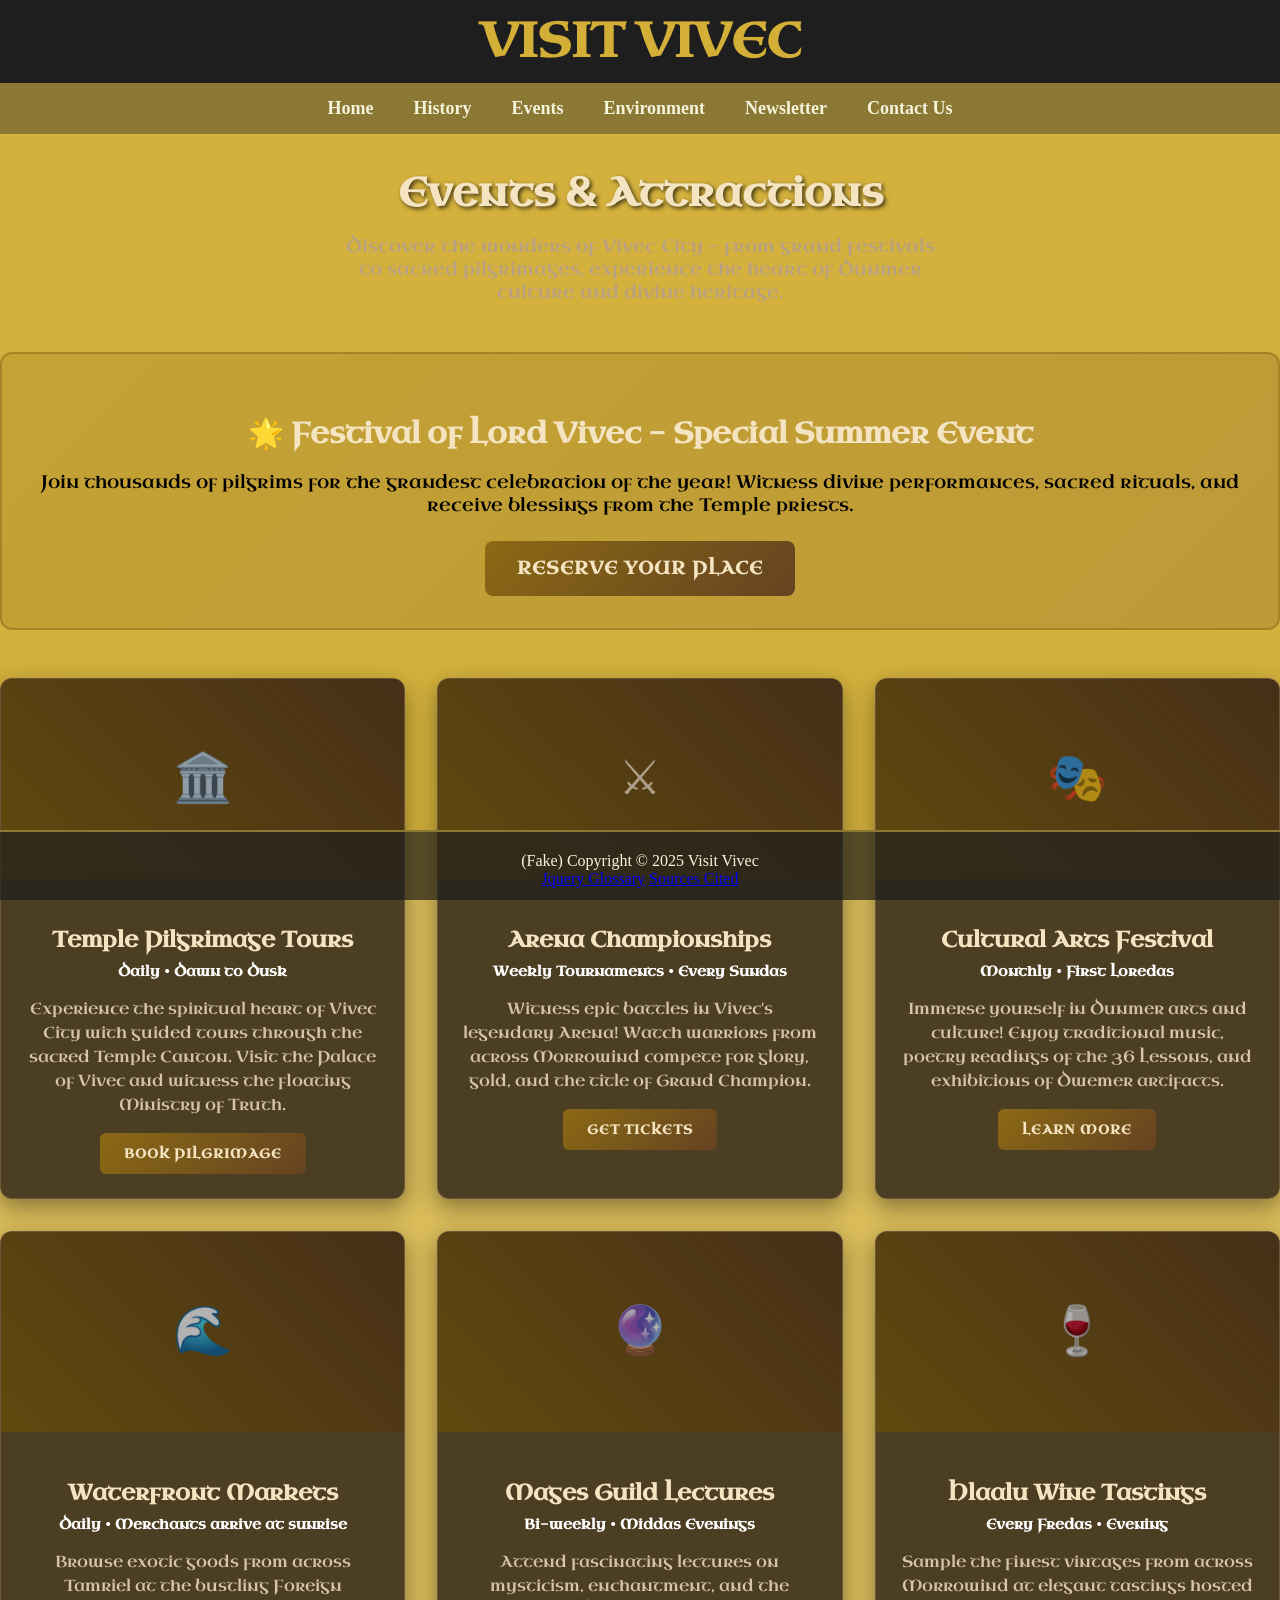
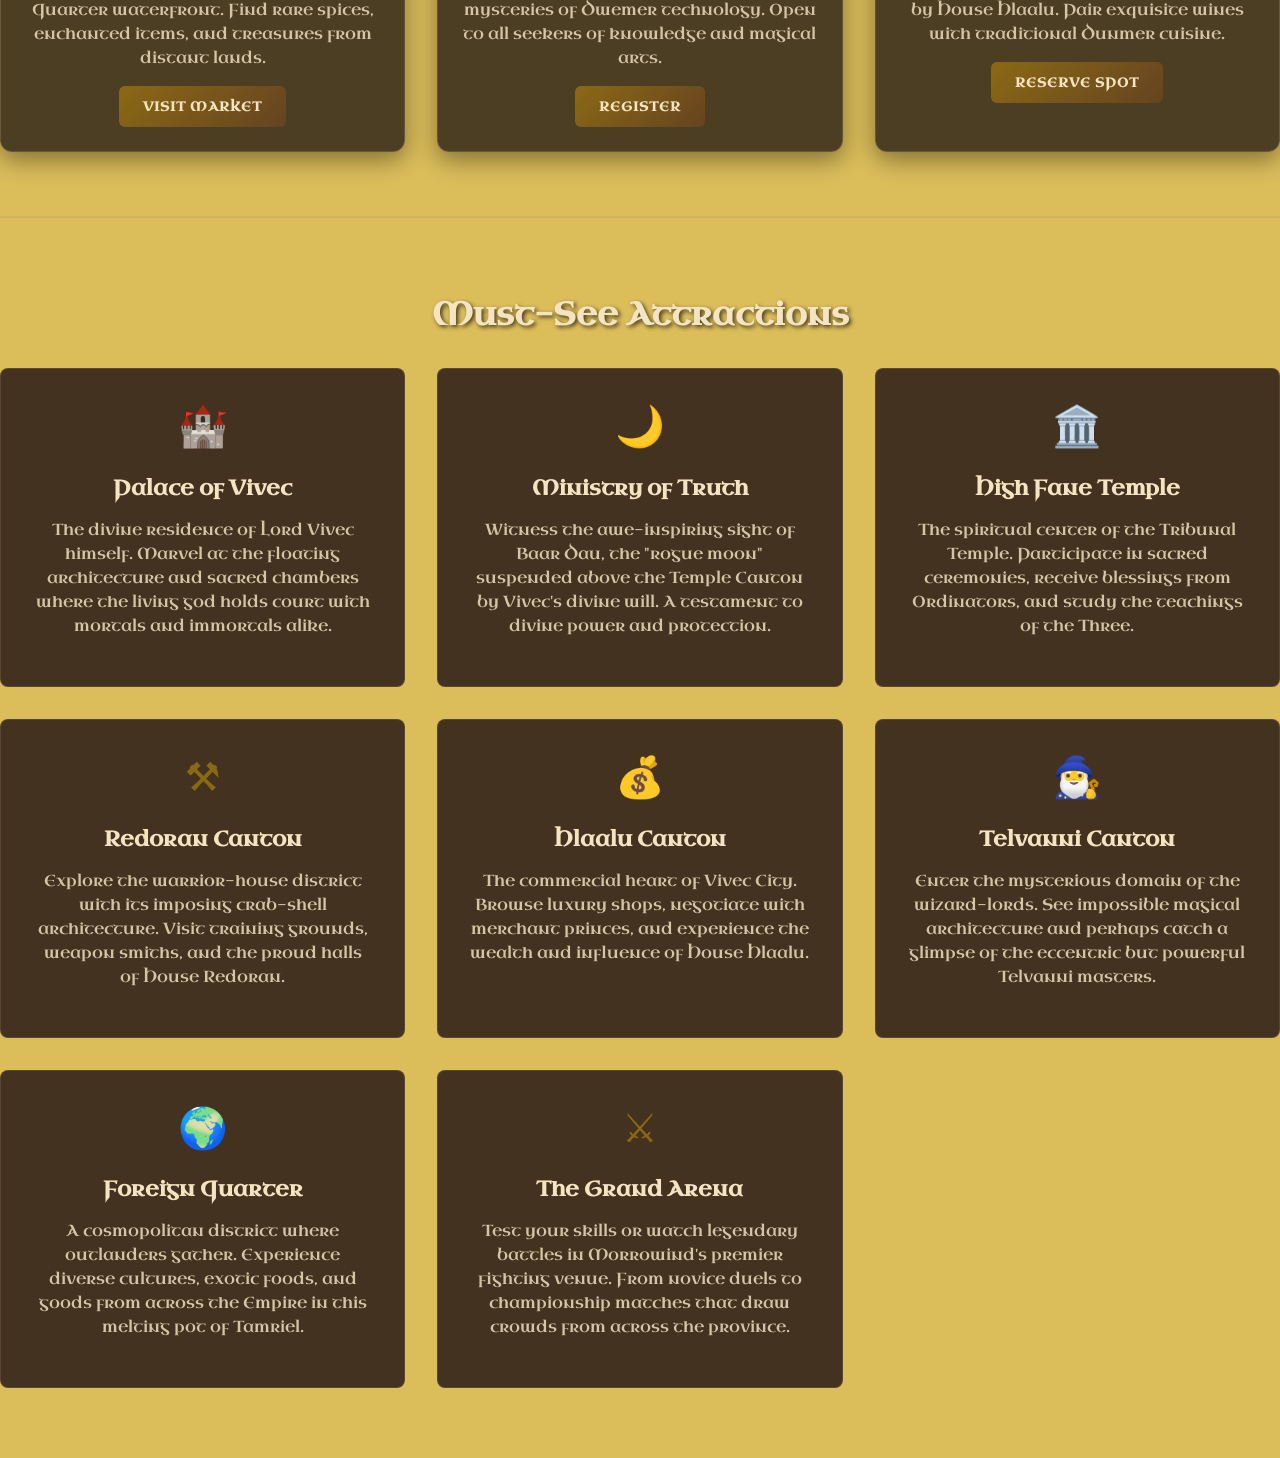
<file: events.html>
<!-- 
Evan Torres
Seminole State 
COP 2381 Advanced Javascript
Rebekah Gabel 
-->
<!DOCTYPE html>
<html lang="en">

<head>
    <meta charset="UTF-8" />
    <meta name="viewport" content="width=device-width, initial-scale= 1.0" />
    <meta name="description" content="Enjoy all the diffferent events around the city" />
    <meta name="keywords" content="Elder Scrolls, Morrowind, Vivec, City, VisitVivec, TES, TES3, Events" />
    <meta name="author" content="Evan Torres" />
    <meta http-equiv="X-UA-Compatible" content="ie=edge" />
    <title>Visit Vivec</title>
    <link rel="stylesheet" type="text/css" href="css/header.css" />
    <link rel="stylesheet" type="text/css" href="css/styles.css" />
    <link rel="stylesheet" type="text/css" href="css/footer.css" />
    <link rel="preconnect" href="https://fonts.googleapis.com">
    <link rel="preconnect" href="https://fonts.gstatic.com" crossorigin>
    <link href="https://fonts.googleapis.com/css2?family=IM+Fell+English+SC&family=Uncial+Antiqua&display=swap"
        rel="stylesheet">
</head>
 
 
 <div class="wrapper">
    <div class="wrapper">
        <header>
        <h1><a href="index.html">Visit Vivec</a></h1>
        </header>

        <div class="menubar">
        <nav class="navbar">
            <div class="navbar-inner">
            <button class="hamburger" id="hamburger">&#9776;</button>

            <ul class="nav-links" id="nav-links">
                <li><a href="index.html">Home</a></li>
                <li><a href="history.html">History</a></li>
                <li><a href="events.html">Events</a></li>
                <li><a href="environment.html">Environment</a></li>
                <li><a href="newsletter.html">Newsletter</a></li>
                <li><a href="contact.html">Contact Us</a></li>
            </ul>
            </div>
        </nav>
        </div>
    </div>

        <main>
            <div class="vivec-events">
                <div class="page-title">
                    <h2>Events & Attractions</h2>
                    <p>Discover the wonders of Vivec City - from grand festivals to sacred pilgrimages, experience the heart of Dunmer culture and divine heritage.</p>
                </div>

                <!-- Featured Banner -->
                <div class="featured-banner">
                    <h3>🌟 Festival of Lord Vivec - Special Summer Event</h3>
                    <p>Join thousands of pilgrims for the grandest celebration of the year! Witness divine performances, sacred rituals, and receive blessings from the Temple priests.</p>
                    <button class="featured-cta">Reserve Your Place</button>
                </div>

                <!-- Events Grid -->
                <div class="events-grid">
                    <div class="event-card">
                        <div class="event-image">🏛️</div>
                        <div class="event-content">
                            <h3 class="event-title">Temple Pilgrimage Tours</h3>
                            <div class="event-date">Daily • Dawn to Dusk</div>
                            <p class="event-description">Experience the spiritual heart of Vivec City with guided tours through the sacred Temple Canton. Visit the Palace of Vivec and witness the floating Ministry of Truth.</p>
                            <button class="event-cta">Book Pilgrimage</button>
                        </div>
                    </div>

                    <div class="event-card">
                        <div class="event-image">⚔️</div>
                        <div class="event-content">
                            <h3 class="event-title">Arena Championships</h3>
                            <div class="event-date">Weekly Tournaments • Every Sundas</div>
                            <p class="event-description">Witness epic battles in Vivec's legendary Arena! Watch warriors from across Morrowind compete for glory, gold, and the title of Grand Champion.</p>
                            <button class="event-cta">Get Tickets</button>
                        </div>
                    </div>

                    <div class="event-card">
                        <div class="event-image">🎭</div>
                        <div class="event-content">
                            <h3 class="event-title">Cultural Arts Festival</h3>
                            <div class="event-date">Monthly • First Loredas</div>
                            <p class="event-description">Immerse yourself in Dunmer arts and culture! Enjoy traditional music, poetry readings of the 36 Lessons, and exhibitions of Dwemer artifacts.</p>
                            <button class="event-cta">Learn More</button>
                        </div>
                    </div>

                    <div class="event-card">
                        <div class="event-image">🌊</div>
                        <div class="event-content">
                            <h3 class="event-title">Waterfront Markets</h3>
                            <div class="event-date">Daily • Merchants arrive at sunrise</div>
                            <p class="event-description">Browse exotic goods from across Tamriel at the bustling Foreign Quarter waterfront. Find rare spices, enchanted items, and treasures from distant lands.</p>
                            <button class="event-cta">Visit Market</button>
                        </div>
                    </div>

                    <div class="event-card">
                        <div class="event-image">🔮</div>
                        <div class="event-content">
                            <h3 class="event-title">Mages Guild Lectures</h3>
                            <div class="event-date">Bi-weekly • Middas Evenings</div>
                            <p class="event-description">Attend fascinating lectures on mysticism, enchantment, and the mysteries of Dwemer technology. Open to all seekers of knowledge and magical arts.</p>
                            <button class="event-cta">Register</button>
                        </div>
                    </div>

                    <div class="event-card">
                        <div class="event-image">🍷</div>
                        <div class="event-content">
                            <h3 class="event-title">Hlaalu Wine Tastings</h3>
                            <div class="event-date">Every Fredas • Evening</div>
                            <p class="event-description">Sample the finest vintages from across Morrowind at elegant tastings hosted by House Hlaalu. Pair exquisite wines with traditional Dunmer cuisine.</p>
                            <button class="event-cta">Reserve Spot</button>
                        </div>
                    </div>
                </div>

                <!-- Attractions Section -->
                <div class="attractions-section">
                    <h2 class="section-title">Must-See Attractions</h2>
                    <div class="attractions-grid">
                        <div class="attraction-card">
                            <div class="attraction-icon">🏰</div>
                            <h3 class="attraction-title">Palace of Vivec</h3>
                            <p class="attraction-description">The divine residence of Lord Vivec himself. Marvel at the floating architecture and sacred chambers where the living god holds court with mortals and immortals alike.</p>
                        </div>

                        <div class="attraction-card">
                            <div class="attraction-icon">🌙</div>
                            <h3 class="attraction-title">Ministry of Truth</h3>
                            <p class="attraction-description">Witness the awe-inspiring sight of Baar Dau, the "rogue moon" suspended above the Temple Canton by Vivec's divine will. A testament to divine power and protection.</p>
                        </div>

                        <div class="attraction-card">
                            <div class="attraction-icon">🏛️</div>
                            <h3 class="attraction-title">High Fane Temple</h3>
                            <p class="attraction-description">The spiritual center of the Tribunal Temple. Participate in sacred ceremonies, receive blessings from Ordinators, and study the teachings of the Three.</p>
                        </div>

                        <div class="attraction-card">
                            <div class="attraction-icon">⚒️</div>
                            <h3 class="attraction-title">Redoran Canton</h3>
                            <p class="attraction-description">Explore the warrior-house district with its imposing crab-shell architecture. Visit training grounds, weapon smiths, and the proud halls of House Redoran.</p>
                        </div>

                        <div class="attraction-card">
                            <div class="attraction-icon">💰</div>
                            <h3 class="attraction-title">Hlaalu Canton</h3>
                            <p class="attraction-description">The commercial heart of Vivec City. Browse luxury shops, negotiate with merchant princes, and experience the wealth and influence of House Hlaalu.</p>
                        </div>

                        <div class="attraction-card">
                            <div class="attraction-icon">🧙‍♂️</div>
                            <h3 class="attraction-title">Telvanni Canton</h3>
                            <p class="attraction-description">Enter the mysterious domain of the wizard-lords. See impossible magical architecture and perhaps catch a glimpse of the eccentric but powerful Telvanni masters.</p>
                        </div>

                        <div class="attraction-card">
                            <div class="attraction-icon">🌍</div>
                            <h3 class="attraction-title">Foreign Quarter</h3>
                            <p class="attraction-description">A cosmopolitan district where outlanders gather. Experience diverse cultures, exotic foods, and goods from across the Empire in this melting pot of Tamriel.</p>
                        </div>

                        <div class="attraction-card">
                            <div class="attraction-icon">⚔️</div>
                            <h3 class="attraction-title">The Grand Arena</h3>
                            <p class="attraction-description">Test your skills or watch legendary battles in Morrowind's premier fighting venue. From novice duels to championship matches that draw crowds from across the province.</p>
                        </div>
                    </div>
                </div>
            </div>
        </main>

        <footer>
            (Fake) Copyright &copy; 2025 Visit Vivec
            <br />
            <a href="jqueryglossary.html">Jquery Glossary</a>
            <a href="sourcesCited.html">Sources Cited</a>
        </footer>
    </div>

    <script src="https://code.jquery.com/jquery-3.7.1.min.js"></script>
    <script src="js/script.js"></script>
</body>

</html>
</file>
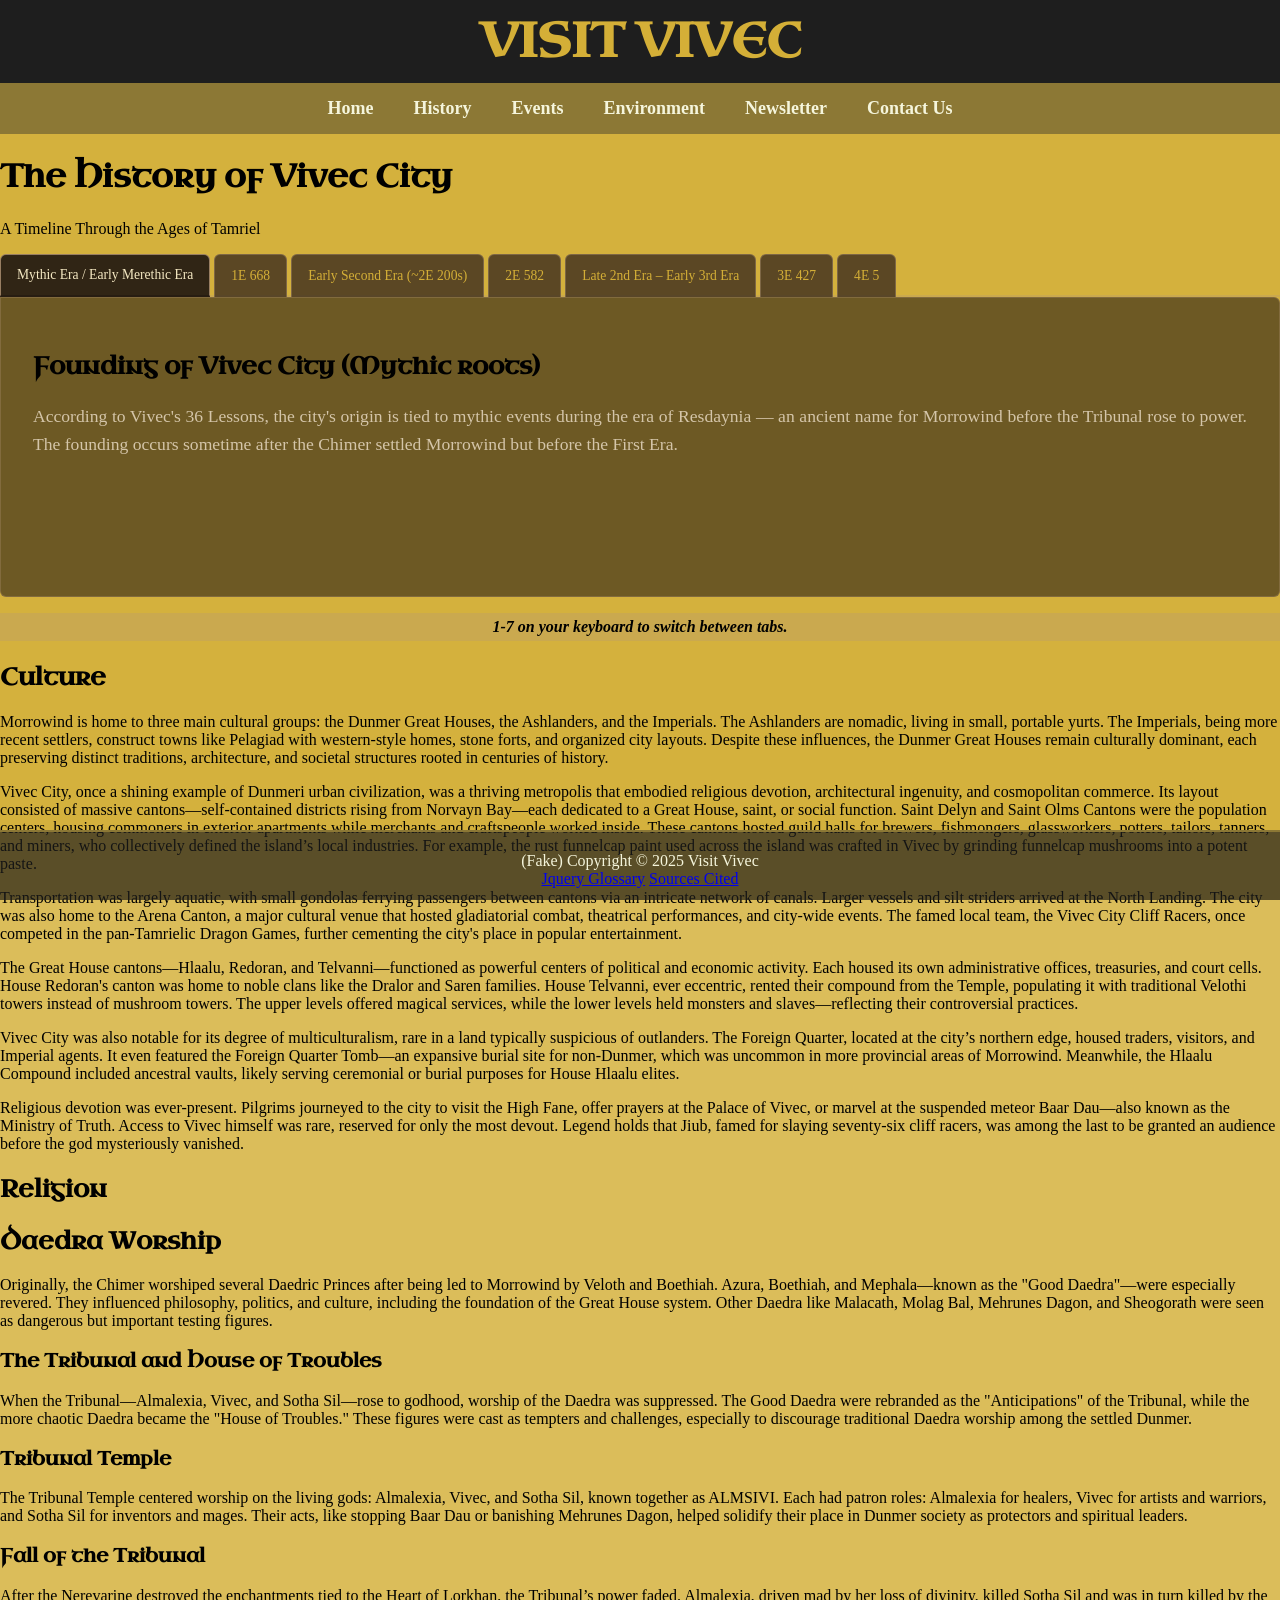
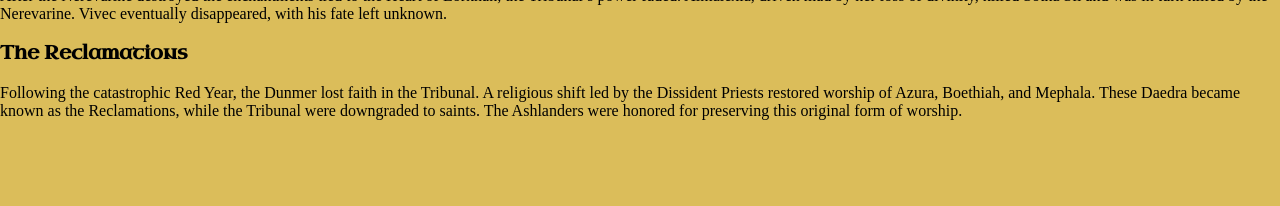
<file: history.html>
<!-- 
Evan Torres
Seminole State 
COP 2381 Advanced Javascript
Rebekah Gabel 
-->
<!doctype html>
<html lang="en">
  <head>
    <meta charset="UTF-8" />
    <meta name="viewport" content="width=device-width, initial-scale= 1.0" />
    <meta name="description" content="The history and culture of Vivec city" />
    <meta
      name="keywords"
      content="Elder Scrolls, Morrowind, Vivec, City, VisitVivec, TES, TES3, History"
    />
    <meta name="author" content="Evan Torres" />
    <meta http-equiv="X-UA-Compatible" content="ie=edge" />
    <title>Visit Vivec</title>
    <link rel="stylesheet" type="text/css" href="css/header.css" />
    <link rel="stylesheet" type="text/css" href="css/styles.css" />
    <link rel="stylesheet" type="text/css" href="css/footer.css" />
    <link rel="preconnect" href="https://fonts.googleapis.com" />
    <link rel="preconnect" href="https://fonts.gstatic.com" crossorigin />
    <link
      href="https://fonts.googleapis.com/css2?family=IM+Fell+English+SC&family=Uncial+Antiqua&display=swap"
      rel="stylesheet"
    />
  </head>

  <body>
    <div class="wrapper">
      <header>
        <h1><a href="index.html">Visit Vivec</a></h1>
      </header>

      <div class="menubar">
        <nav class="navbar">
          <div class="navbar-inner">
            <button class="hamburger" id="hamburger">&#9776;</button>

            <ul class="nav-links" id="nav-links">
              <li><a href="index.html">Home</a></li>
              <li><a href="history.html">History</a></li>
              <li><a href="events.html">Events</a></li>
              <li><a href="environment.html">Environment</a></li>
              <li><a href="newsletter.html">Newsletter</a></li>
              <li><a href="contact.html">Contact Us</a></li>
            </ul>
          </div>
        </nav>
      </div>
    </div>

    <main>
      <div class="container">
        <h1>The History of Vivec City</h1>
        <p class="subtitle">A Timeline Through the Ages of Tamriel</p>

        <div class="tabs-container">
          <!-- Tab Navigation -->
          <div class="tab-nav">
            <button class="tab-button active" onclick="showTab(0)">
              Mythic Era / Early Merethic Era
            </button>
            <button class="tab-button" onclick="showTab(1)">1E 668</button>
            <button class="tab-button" onclick="showTab(2)">
              Early Second Era (~2E 200s)
            </button>
            <button class="tab-button" onclick="showTab(3)">2E 582</button>
            <button class="tab-button" onclick="showTab(4)">
              Late 2nd Era – Early 3rd Era
            </button>
            <button class="tab-button" onclick="showTab(5)">3E 427</button>
            <button class="tab-button" onclick="showTab(6)">4E 5</button>
          </div>

          <!-- Tab Content -->
          <div class="tab-content">
            <div class="tab-panel active" id="panel-0">
              <h2>Founding of Vivec City (Mythic roots)</h2>
              <p>
                According to Vivec's 36 Lessons, the city's origin is tied to
                mythic events during the era of Resdaynia — an ancient name for
                Morrowind before the Tribunal rose to power. The founding occurs
                sometime after the Chimer settled Morrowind but before the First
                Era.
              </p>
            </div>

            <div class="tab-panel" id="panel-1">
              <h2>Red Mountain Eruption</h2>
              <p>
                The first major eruption of Red Mountain reshaped much of
                Vvardenfell. It is sometime after this that Morrowind gained its
                current name and the Tribunal consolidated power.
              </p>
            </div>

            <div class="tab-panel" id="panel-2">
              <h2>Construction of Vivec City as Tribunal Center</h2>
              <p>
                Vivec City was built around the Ministry of Truth and the Palace
                of Vivec, becoming a spiritual, political, and economic capital
                of Vvardenfell under Tribunal Temple control.
              </p>
            </div>

            <div class="tab-panel" id="panel-3">
              <h2>ESO</h2>
              <p>
                During this time, Vivec still ruled from his palace. The city
                was bustling with commerce, pilgrims, and politics. The Redoran,
                Hlaalu, and Telvanni Cantons held administrative centers and
                noble estates. A mysterious affliction affected Vivec's divine
                powers, which the Vestige helped investigate and resolve.
              </p>
            </div>

            <div class="tab-panel" id="panel-4">
              <h2>Jiub Becomes a Saint</h2>
              <p>
                Jiub, the famed Dunmer who eliminated 76 cliff racers, was
                granted sainthood by Vivec himself in a public ceremony at the
                Palace of Vivec—possibly one of the last recorded audiences with
                the god before his disappearance.
              </p>
            </div>

            <div class="tab-panel" id="panel-5">
              <h2>TES 3</h2>
              <p>
                By this time, the Tribunal's power wanes, and Vivec remains the
                only active member. The Nerevarine visits Vivec City and gains
                audience with Lord Vivec. The city serves as a central hub for
                quests, faction politics, and religious pilgrimage.
              </p>
            </div>

            <div class="tab-panel" id="panel-6">
              <h2>Vivec's Disappearance & Collapse of the Ministry of Truth</h2>
              <p>
                After the Oblivion Crisis and the Tribunal's fall, Vivec
                disappears. Without his divine will holding it in place, the
                Ministry of Truth (a suspended moon-like rock) crashes into the
                city. While some sources claim the Daedric Prince Baar Dau was
                redirected or destroyed, much of Vivec City was devastated. This
                event helped trigger the Red Year (eruption of Red Mountain in
                4E 5), reshaping Vvardenfell and Morrowind entirely.
              </p>
            </div>
          </div>
        </div>
      </div>

      <p class="keyboard-instructions"><strong> 1-7 on your keyboard to switch between tabs.</strong></p>

      <section id="culture">
        <h2>Culture</h2>
        <p>
          Morrowind is home to three main cultural groups: the Dunmer Great
          Houses, the Ashlanders, and the Imperials. The Ashlanders are nomadic,
          living in small, portable yurts. The Imperials, being more recent
          settlers, construct towns like Pelagiad with western-style homes,
          stone forts, and organized city layouts. Despite these influences, the
          Dunmer Great Houses remain culturally dominant, each preserving
          distinct traditions, architecture, and societal structures rooted in
          centuries of history.
        </p>
        <p>
          Vivec City, once a shining example of Dunmeri urban civilization, was
          a thriving metropolis that embodied religious devotion, architectural
          ingenuity, and cosmopolitan commerce. Its layout consisted of massive
          cantons—self-contained districts rising from Norvayn Bay—each
          dedicated to a Great House, saint, or social function. Saint Delyn and
          Saint Olms Cantons were the population centers, housing commoners in
          exterior apartments while merchants and craftspeople worked inside.
          These cantons hosted guild halls for brewers, fishmongers,
          glassworkers, potters, tailors, tanners, and miners, who collectively
          defined the island’s local industries. For example, the rust funnelcap
          paint used across the island was crafted in Vivec by grinding
          funnelcap mushrooms into a potent paste.
        </p>
        <p>
          Transportation was largely aquatic, with small gondolas ferrying
          passengers between cantons via an intricate network of canals. Larger
          vessels and silt striders arrived at the North Landing. The city was
          also home to the Arena Canton, a major cultural venue that hosted
          gladiatorial combat, theatrical performances, and city-wide events.
          The famed local team, the Vivec City Cliff Racers, once competed in
          the pan-Tamrielic Dragon Games, further cementing the city's place in
          popular entertainment.
        </p>
        <p>
          The Great House cantons—Hlaalu, Redoran, and Telvanni—functioned as
          powerful centers of political and economic activity. Each housed its
          own administrative offices, treasuries, and court cells. House
          Redoran's canton was home to noble clans like the Dralor and Saren
          families. House Telvanni, ever eccentric, rented their compound from
          the Temple, populating it with traditional Velothi towers instead of
          mushroom towers. The upper levels offered magical services, while the
          lower levels held monsters and slaves—reflecting their controversial
          practices.
        </p>
        <p>
          Vivec City was also notable for its degree of multiculturalism, rare
          in a land typically suspicious of outlanders. The Foreign Quarter,
          located at the city’s northern edge, housed traders, visitors, and
          Imperial agents. It even featured the Foreign Quarter Tomb—an
          expansive burial site for non-Dunmer, which was uncommon in more
          provincial areas of Morrowind. Meanwhile, the Hlaalu Compound included
          ancestral vaults, likely serving ceremonial or burial purposes for
          House Hlaalu elites.
        </p>
        <p>
          Religious devotion was ever-present. Pilgrims journeyed to the city to
          visit the High Fane, offer prayers at the Palace of Vivec, or marvel
          at the suspended meteor Baar Dau—also known as the Ministry of Truth.
          Access to Vivec himself was rare, reserved for only the most devout.
          Legend holds that Jiub, famed for slaying seventy-six cliff racers,
          was among the last to be granted an audience before the god
          mysteriously vanished.
        </p>
      </section>

      <h2>Religion</h2>
      <section id="daedra-worship">
        <h2>Daedra Worship</h2>
        <p>
          Originally, the Chimer worshiped several Daedric Princes after being
          led to Morrowind by Veloth and Boethiah. Azura, Boethiah, and
          Mephala—known as the "Good Daedra"—were especially revered. They
          influenced philosophy, politics, and culture, including the foundation
          of the Great House system. Other Daedra like Malacath, Molag Bal,
          Mehrunes Dagon, and Sheogorath were seen as dangerous but important
          testing figures.
        </p>
      </section>

      <section id="tribunal-troubles">
        <h3>The Tribunal and House of Troubles</h3>
        <p>
          When the Tribunal—Almalexia, Vivec, and Sotha Sil—rose to godhood,
          worship of the Daedra was suppressed. The Good Daedra were rebranded
          as the "Anticipations" of the Tribunal, while the more chaotic Daedra
          became the "House of Troubles." These figures were cast as tempters
          and challenges, especially to discourage traditional Daedra worship
          among the settled Dunmer.
        </p>
      </section>

      <section id="tribunal-temple">
        <h3>Tribunal Temple</h3>
        <p>
          The Tribunal Temple centered worship on the living gods: Almalexia,
          Vivec, and Sotha Sil, known together as ALMSIVI. Each had patron
          roles: Almalexia for healers, Vivec for artists and warriors, and
          Sotha Sil for inventors and mages. Their acts, like stopping Baar Dau
          or banishing Mehrunes Dagon, helped solidify their place in Dunmer
          society as protectors and spiritual leaders.
        </p>
      </section>

      <section id="fall-of-tribunal">
        <h3>Fall of the Tribunal</h3>
        <p>
          After the Nerevarine destroyed the enchantments tied to the Heart of
          Lorkhan, the Tribunal’s power faded. Almalexia, driven mad by her loss
          of divinity, killed Sotha Sil and was in turn killed by the
          Nerevarine. Vivec eventually disappeared, with his fate left unknown.
        </p>
      </section>

      <section id="reclamations">
        <h3>The Reclamations</h3>
        <p>
          Following the catastrophic Red Year, the Dunmer lost faith in the
          Tribunal. A religious shift led by the Dissident Priests restored
          worship of Azura, Boethiah, and Mephala. These Daedra became known as
          the Reclamations, while the Tribunal were downgraded to saints. The
          Ashlanders were honored for preserving this original form of worship.
        </p>
      </section>
    </main>

    <footer>
      (Fake) Copyright &copy; 2025 Visit Vivec
      <br />
      <a href="jqueryglossary.html">Jquery Glossary</a>
      <a href="sourcesCited.html">Sources Cited</a>
    </footer>
    <script src="https://code.jquery.com/jquery-3.7.1.min.js"></script>
    <script src="js/script.js"></script>
  </body>
</html>
</file>
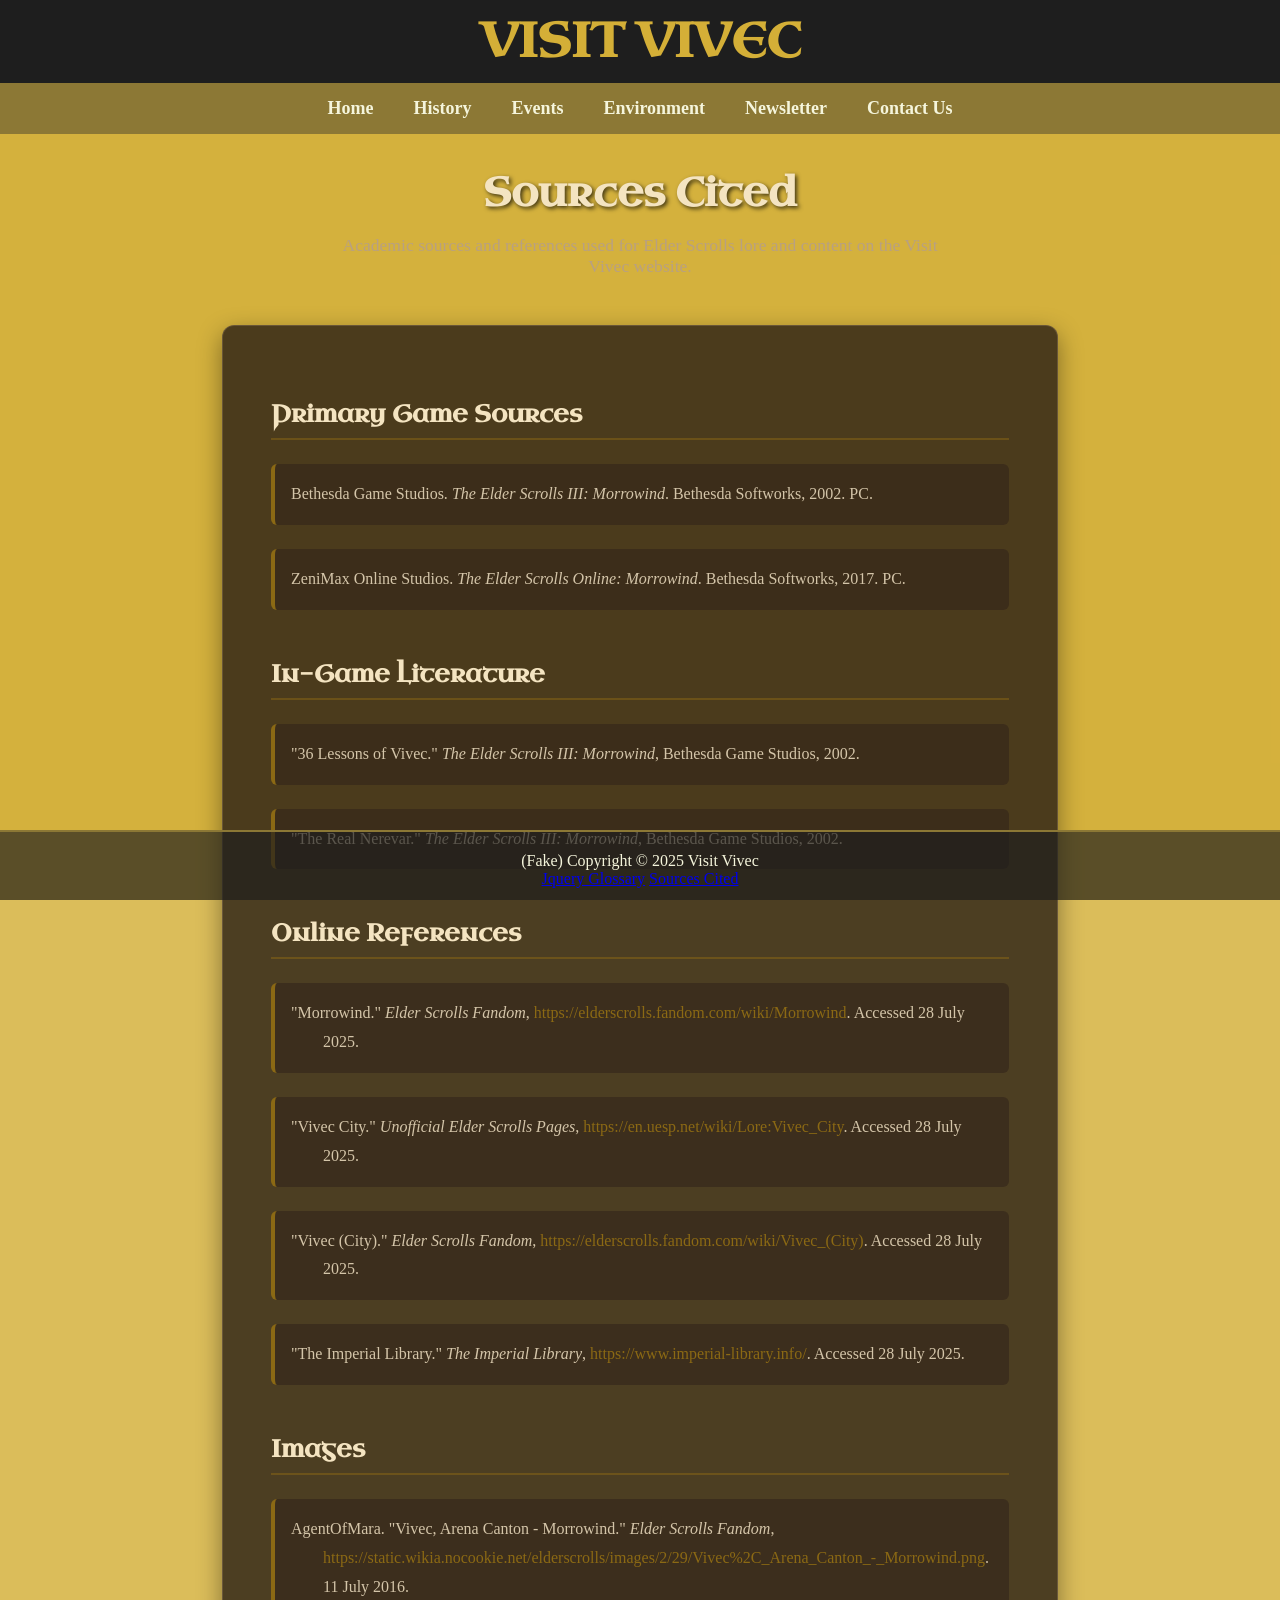
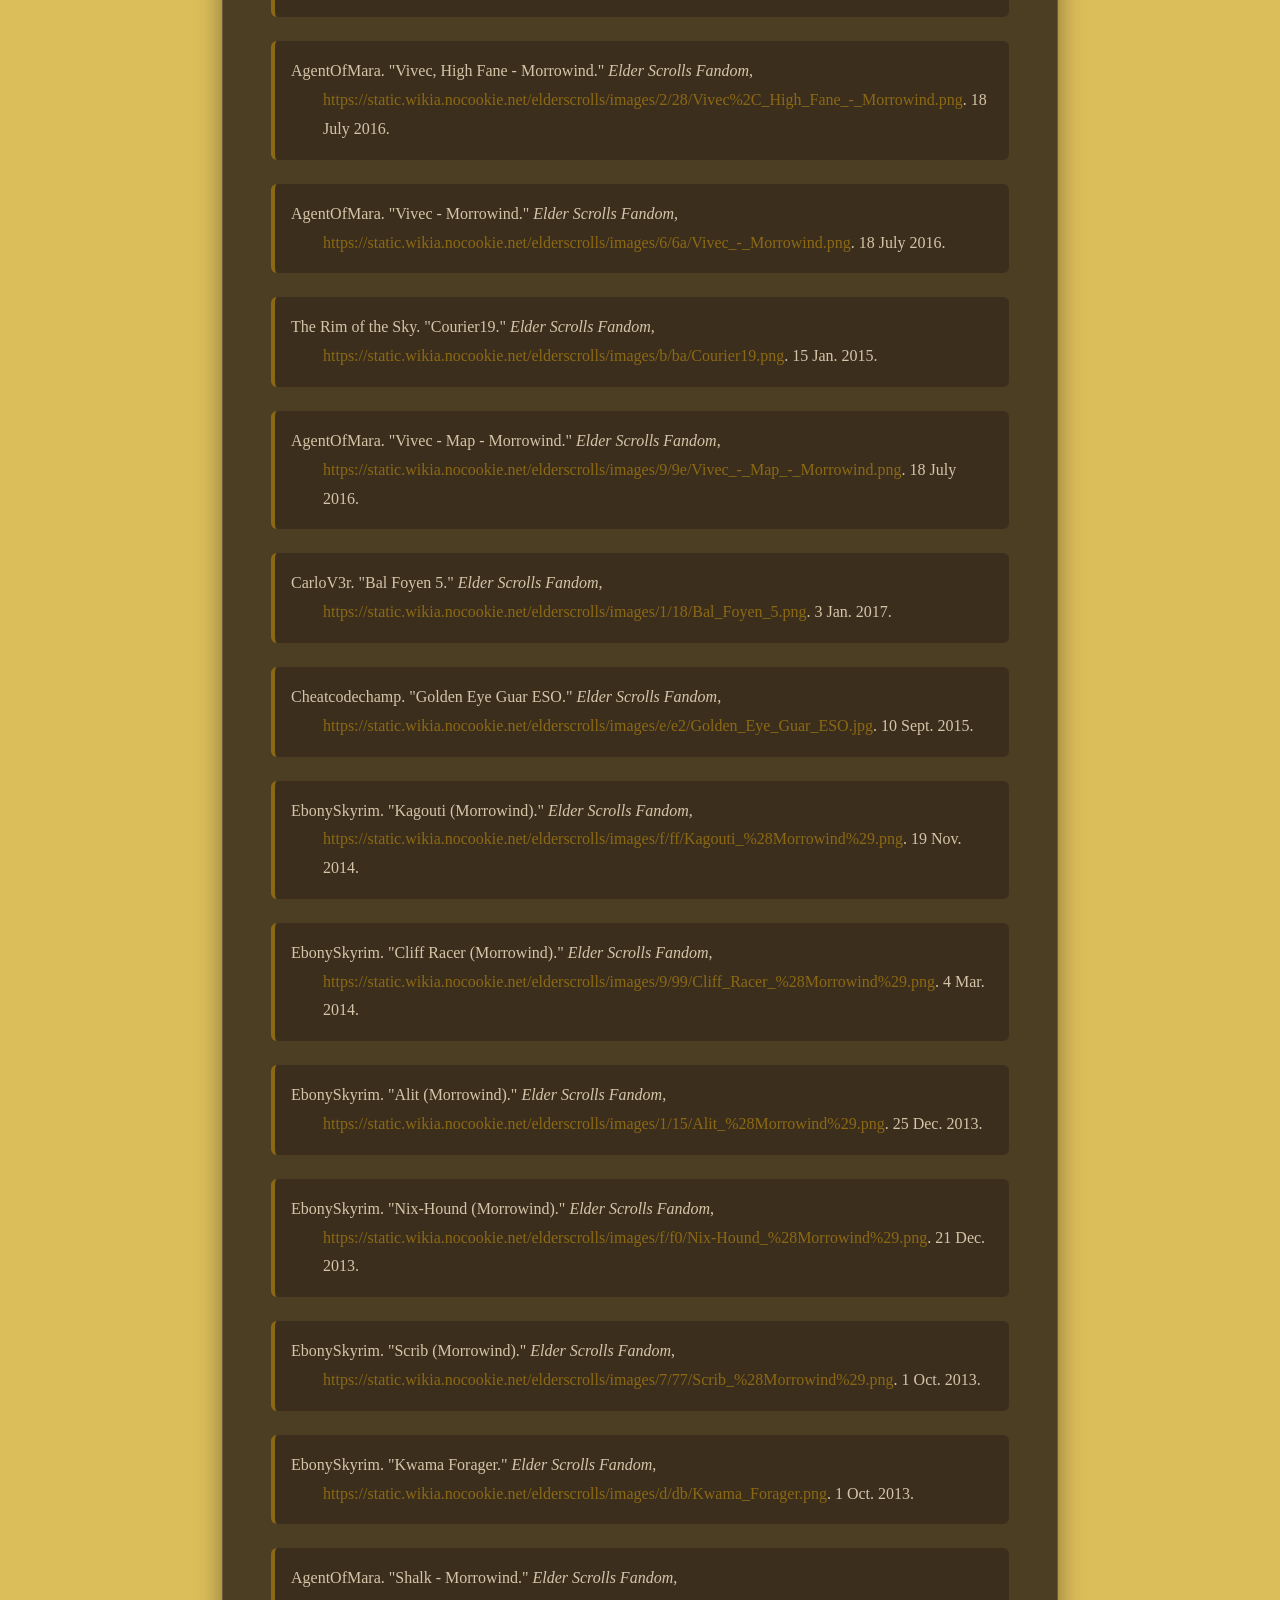
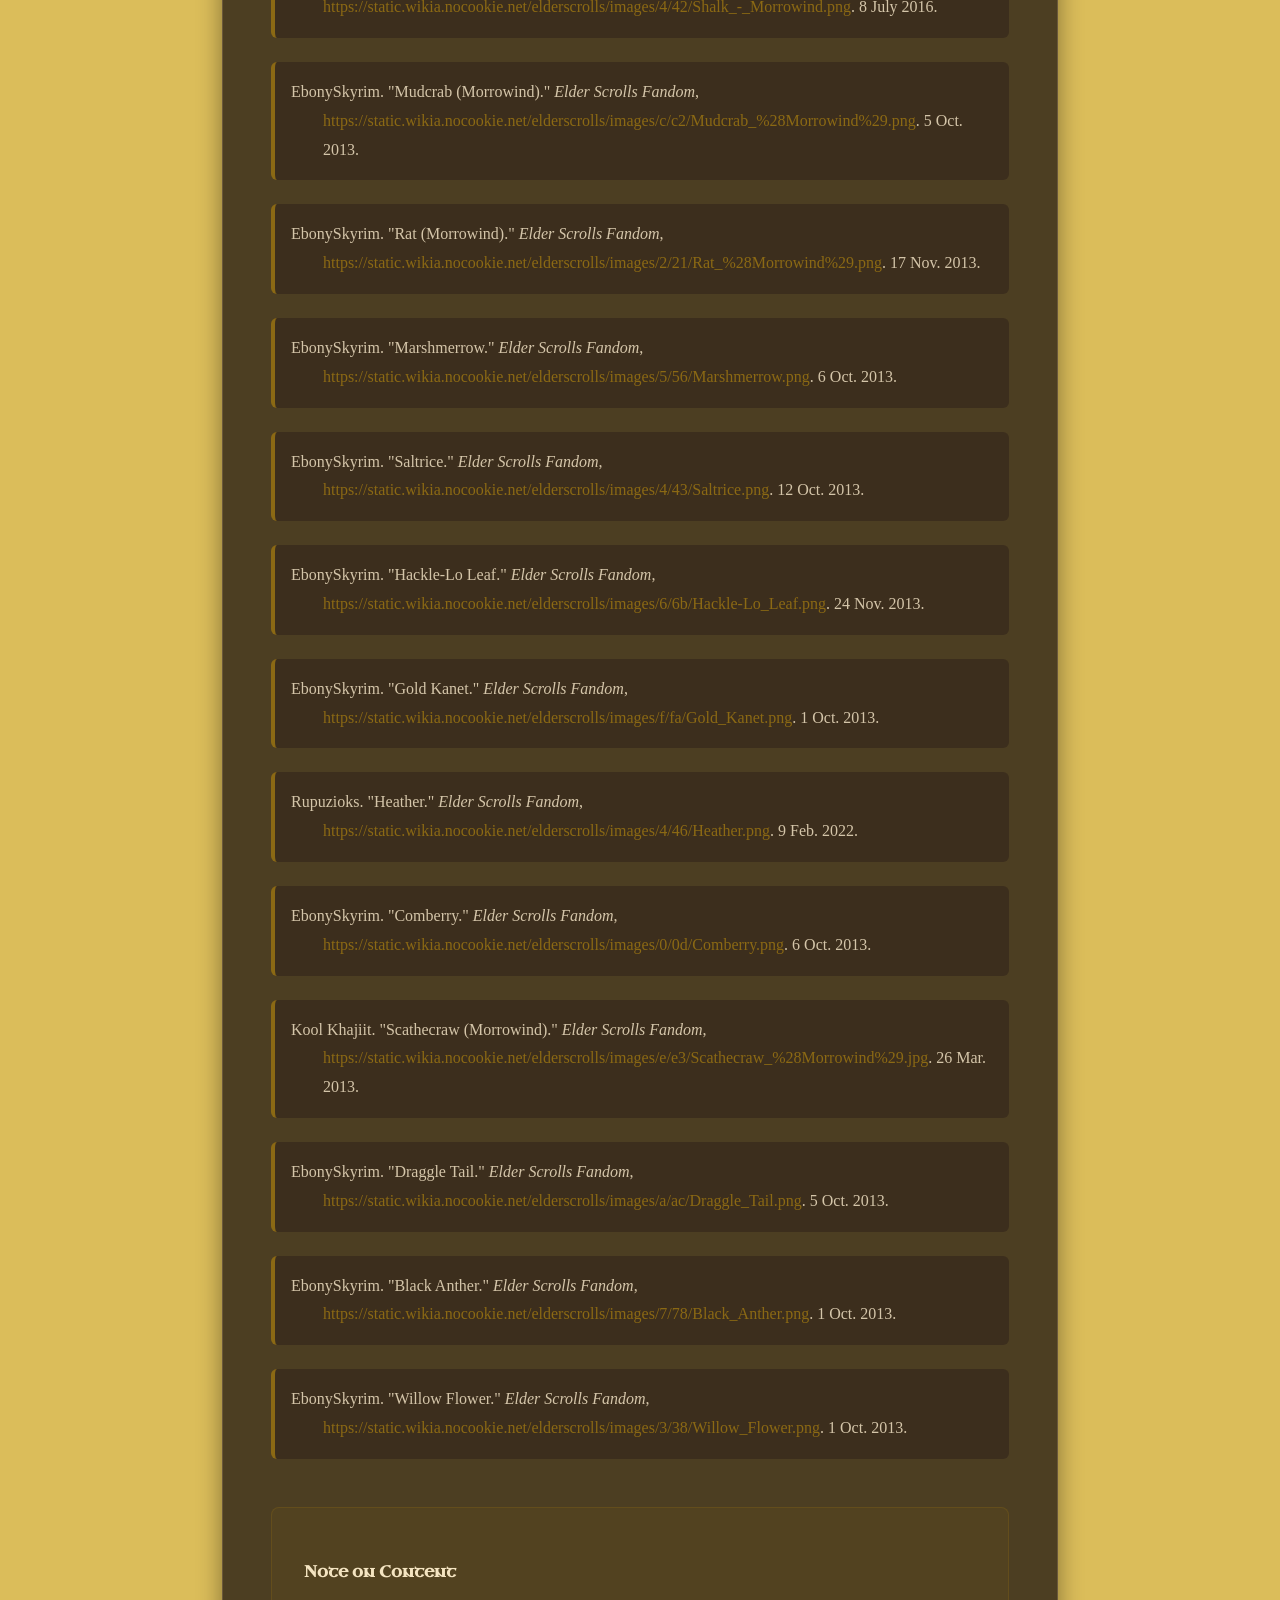
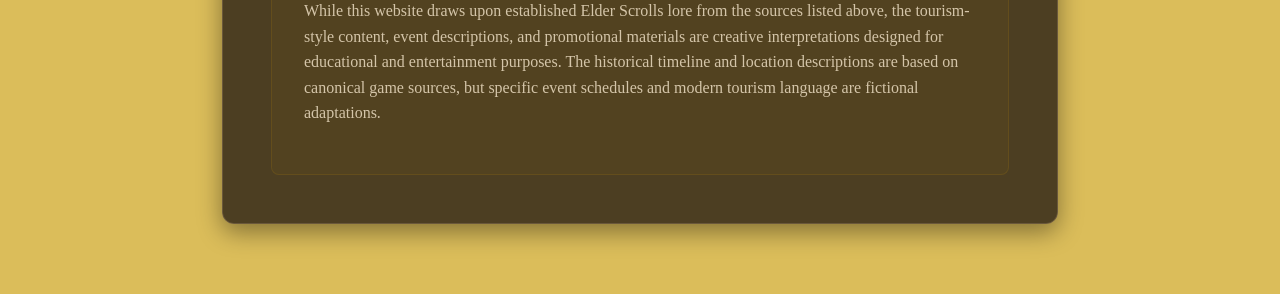
<file: sourcesCited.html>
<!doctype html>
<html lang="en">
  <head>
    <meta charset="UTF-8" />
    <meta name="viewport" content="width=device-width, initial-scale=1.0" />
    <meta
      name="description"
      content="Sources cited for Visit Vivec website content and Elder Scrolls lore."
    />
    <meta
      name="keywords"
      content="Elder Scrolls, Morrowind, Vivec, Sources, Citations, MLA"
    />
    <meta name="author" content="Evan Torres" />
    <meta http-equiv="X-UA-Compatible" content="ie=edge" />
    <title>Sources Cited - Visit Vivec</title>
    <link rel="stylesheet" type="text/css" href="css/header.css" />
    <link rel="stylesheet" type="text/css" href="css/styles.css" />
    <link rel="stylesheet" type="text/css" href="css/footer.css" />
    <link rel="preconnect" href="https://fonts.googleapis.com" />
    <link rel="preconnect" href="https://fonts.gstatic.com" crossorigin />
    <link
      href="https://fonts.googleapis.com/css2?family=IM+Fell+English+SC&family=Uncial+Antiqua&display=swap"
      rel="stylesheet"
    />
  </head>

  <body>
    <div class="wrapper">
      <header>
        <h1><a href="index.html">Visit Vivec</a></h1>
      </header>

      <div class="menubar">
        <nav class="navbar">
          <div class="navbar-inner">
            <button class="hamburger" id="hamburger">&#9776;</button>

            <ul class="nav-links" id="nav-links">
              <li><a href="index.html">Home</a></li>
              <li><a href="history.html">History</a></li>
              <li><a href="events.html">Events</a></li>
              <li><a href="environment.html">Environment</a></li>
              <li><a href="newsletter.html">Newsletter</a></li>
              <li><a href="contact.html">Contact Us</a></li>
            </ul>
          </div>
        </nav>
      </div>
    </div>

    <main>
      <div class="citations-container">
        <div class="page-title">
          <h2>Sources Cited</h2>
          <p>
            Academic sources and references used for Elder Scrolls lore and
            content on the Visit Vivec website.
          </p>
        </div>

        <div class="citations-content">
          <div class="citation-section">
            <h3>Primary Game Sources</h3>
            <ul class="citation-list">
              <li class="citation-item">
                <div class="citation-text">
                  Bethesda Game Studios.
                  <em>The Elder Scrolls III: Morrowind</em>. Bethesda Softworks,
                  2002. PC.
                </div>
              </li>
              <li class="citation-item">
                <div class="citation-text">
                  ZeniMax Online Studios.
                  <em>The Elder Scrolls Online: Morrowind</em>. Bethesda
                  Softworks, 2017. PC.
                </div>
              </li>
            </ul>
          </div>

          <div class="citation-section">
            <h3>In-Game Literature</h3>
            <ul class="citation-list">
              <li class="citation-item">
                <div class="citation-text">
                  "36 Lessons of Vivec."
                  <em>The Elder Scrolls III: Morrowind</em>, Bethesda Game
                  Studios, 2002.
                </div>
              </li>
              <li class="citation-item">
                <div class="citation-text">
                  "The Real Nerevar."
                  <em>The Elder Scrolls III: Morrowind</em>, Bethesda Game
                  Studios, 2002.
                </div>
              </li>
            </ul>
          </div>

          <div class="citation-section">
            <h3>Online References</h3>
            <ul class="citation-list">
              <li class="citation-item">
                <div class="citation-text">
                  "Morrowind." <em>Elder Scrolls Fandom</em>,
                  <a
                    href="https://elderscrolls.fandom.com/wiki/Morrowind"
                    target="_blank"
                    >https://elderscrolls.fandom.com/wiki/Morrowind</a
                  >. Accessed 28 July 2025.
                </div>
              </li>
              <li class="citation-item">
                <div class="citation-text">
                  "Vivec City." <em>Unofficial Elder Scrolls Pages</em>,
                  <a
                    href="https://en.uesp.net/wiki/Lore:Vivec_City"
                    target="_blank"
                    >https://en.uesp.net/wiki/Lore:Vivec_City</a
                  >. Accessed 28 July 2025.
                </div>
              </li>
              <li class="citation-item">
                <div class="citation-text">
                  "Vivec (City)." <em>Elder Scrolls Fandom</em>,
                  <a
                    href="https://elderscrolls.fandom.com/wiki/Vivec_(City)"
                    target="_blank"
                    >https://elderscrolls.fandom.com/wiki/Vivec_(City)</a
                  >. Accessed 28 July 2025.
                </div>
              </li>
              <li class="citation-item">
                <div class="citation-text">
                  "The Imperial Library." <em>The Imperial Library</em>,
                  <a href="https://www.imperial-library.info/" target="_blank"
                    >https://www.imperial-library.info/</a
                  >. Accessed 28 July 2025.
                </div>
              </li>
            </ul>
          </div>

          <div class="citation-section">
            <h3>Images</h3>
            <ul class="citation-list">
              <!-- Original Images -->
              <li class="citation-item">
                <div class="citation-text">
                  AgentOfMara. "Vivec, Arena Canton - Morrowind."
                  <em>Elder Scrolls Fandom</em>,
                  <a
                    href="https://static.wikia.nocookie.net/elderscrolls/images/2/29/Vivec%2C_Arena_Canton_-_Morrowind.png/revision/latest/scale-to-width-down/1000?cb=20160711153137"
                    target="_blank"
                    >https://static.wikia.nocookie.net/elderscrolls/images/2/29/Vivec%2C_Arena_Canton_-_Morrowind.png</a
                  >. 11 July 2016.
                </div>
              </li>
              <li class="citation-item">
                <div class="citation-text">
                  AgentOfMara. "Vivec, High Fane - Morrowind."
                  <em>Elder Scrolls Fandom</em>,
                  <a
                    href="https://static.wikia.nocookie.net/elderscrolls/images/2/28/Vivec%2C_High_Fane_-_Morrowind.png/revision/latest/scale-to-width-down/1000?cb=20160718124855"
                    target="_blank"
                    >https://static.wikia.nocookie.net/elderscrolls/images/2/28/Vivec%2C_High_Fane_-_Morrowind.png</a
                  >. 18 July 2016.
                </div>
              </li>
              <li class="citation-item">
                <div class="citation-text">
                  AgentOfMara. "Vivec - Morrowind."
                  <em>Elder Scrolls Fandom</em>,
                  <a
                    href="https://static.wikia.nocookie.net/elderscrolls/images/6/6a/Vivec_-_Morrowind.png/revision/latest/scale-to-width-down/1000?cb=20160718124849"
                    target="_blank"
                    >https://static.wikia.nocookie.net/elderscrolls/images/6/6a/Vivec_-_Morrowind.png</a
                  >. 18 July 2016.
                </div>
              </li>
              <li class="citation-item">
                <div class="citation-text">
                  The Rim of the Sky. "Courier19."
                  <em>Elder Scrolls Fandom</em>,
                  <a
                    href="https://static.wikia.nocookie.net/elderscrolls/images/b/ba/Courier19.png/revision/latest?cb=20150115044552"
                    target="_blank"
                    >https://static.wikia.nocookie.net/elderscrolls/images/b/ba/Courier19.png</a
                  >. 15 Jan. 2015.
                </div>
              </li>

              <!-- Environment Page Maps -->
              <li class="citation-item">
                <div class="citation-text">
                  AgentOfMara. "Vivec - Map - Morrowind."
                  <em>Elder Scrolls Fandom</em>,
                  <a
                    href="https://static.wikia.nocookie.net/elderscrolls/images/9/9e/Vivec_-_Map_-_Morrowind.png/revision/latest/scale-to-width-down/1000?cb=20160718160909"
                    target="_blank"
                    >https://static.wikia.nocookie.net/elderscrolls/images/9/9e/Vivec_-_Map_-_Morrowind.png</a
                  >. 18 July 2016.
                </div>
              </li>
              <li class="citation-item">
                <div class="citation-text">
                  CarloV3r. "Bal Foyen 5."
                  <em>Elder Scrolls Fandom</em>,
                  <a
                    href="https://static.wikia.nocookie.net/elderscrolls/images/1/18/Bal_Foyen_5.png/revision/latest/scale-to-width-down/1000?cb=20170103125312"
                    target="_blank"
                    >https://static.wikia.nocookie.net/elderscrolls/images/1/18/Bal_Foyen_5.png</a
                  >. 3 Jan. 2017.
                </div>
              </li>

              <!-- Fauna Images -->
              <li class="citation-item">
                <div class="citation-text">
                  Cheatcodechamp. "Golden Eye Guar ESO."
                  <em>Elder Scrolls Fandom</em>,
                  <a
                    href="https://static.wikia.nocookie.net/elderscrolls/images/e/e2/Golden_Eye_Guar_ESO.jpg/revision/latest?cb=20150910202237"
                    target="_blank"
                    >https://static.wikia.nocookie.net/elderscrolls/images/e/e2/Golden_Eye_Guar_ESO.jpg</a
                  >. 10 Sept. 2015.
                </div>
              </li>
              <li class="citation-item">
                <div class="citation-text">
                  EbonySkyrim. "Kagouti (Morrowind)."
                  <em>Elder Scrolls Fandom</em>,
                  <a
                    href="https://static.wikia.nocookie.net/elderscrolls/images/f/ff/Kagouti_%28Morrowind%29.png/revision/latest/scale-to-width-down/1000?cb=20141119223316"
                    target="_blank"
                    >https://static.wikia.nocookie.net/elderscrolls/images/f/ff/Kagouti_%28Morrowind%29.png</a
                  >. 19 Nov. 2014.
                </div>
              </li>
              <li class="citation-item">
                <div class="citation-text">
                  EbonySkyrim. "Cliff Racer (Morrowind)."
                  <em>Elder Scrolls Fandom</em>,
                  <a
                    href="https://static.wikia.nocookie.net/elderscrolls/images/9/99/Cliff_Racer_%28Morrowind%29.png/revision/latest/scale-to-width-down/1000?cb=20140304164149"
                    target="_blank"
                    >https://static.wikia.nocookie.net/elderscrolls/images/9/99/Cliff_Racer_%28Morrowind%29.png</a
                  >. 4 Mar. 2014.
                </div>
              </li>
              <li class="citation-item">
                <div class="citation-text">
                  EbonySkyrim. "Alit (Morrowind)."
                  <em>Elder Scrolls Fandom</em>,
                  <a
                    href="https://static.wikia.nocookie.net/elderscrolls/images/1/15/Alit_%28Morrowind%29.png/revision/latest/scale-to-width-down/1000?cb=20131225185024g"
                    target="_blank"
                    >https://static.wikia.nocookie.net/elderscrolls/images/1/15/Alit_%28Morrowind%29.png</a
                  >. 25 Dec. 2013.
                </div>
              </li>
              <li class="citation-item">
                <div class="citation-text">
                  EbonySkyrim. "Nix-Hound (Morrowind)."
                  <em>Elder Scrolls Fandom</em>,
                  <a
                    href="https://static.wikia.nocookie.net/elderscrolls/images/f/f0/Nix-Hound_%28Morrowind%29.png/revision/latest/scale-to-width-down/1000?cb=20131221220923"
                    target="_blank"
                    >https://static.wikia.nocookie.net/elderscrolls/images/f/f0/Nix-Hound_%28Morrowind%29.png</a
                  >. 21 Dec. 2013.
                </div>
              </li>
              <li class="citation-item">
                <div class="citation-text">
                  EbonySkyrim. "Scrib (Morrowind)."
                  <em>Elder Scrolls Fandom</em>,
                  <a
                    href="https://static.wikia.nocookie.net/elderscrolls/images/7/77/Scrib_%28Morrowind%29.png/revision/latest/scale-to-width-down/1000?cb=20131001212237"
                    target="_blank"
                    >https://static.wikia.nocookie.net/elderscrolls/images/7/77/Scrib_%28Morrowind%29.png</a
                  >. 1 Oct. 2013.
                </div>
              </li>
              <li class="citation-item">
                <div class="citation-text">
                  EbonySkyrim. "Kwama Forager."
                  <em>Elder Scrolls Fandom</em>,
                  <a
                    href="https://static.wikia.nocookie.net/elderscrolls/images/d/db/Kwama_Forager.png/revision/latest/scale-to-width-down/1000?cb=20131001212237"
                    target="_blank"
                    >https://static.wikia.nocookie.net/elderscrolls/images/d/db/Kwama_Forager.png</a
                  >. 1 Oct. 2013.
                </div>
              </li>
              <li class="citation-item">
                <div class="citation-text">
                  AgentOfMara. "Shalk - Morrowind."
                  <em>Elder Scrolls Fandom</em>,
                  <a
                    href="https://static.wikia.nocookie.net/elderscrolls/images/4/42/Shalk_-_Morrowind.png/revision/latest?cb=20160708181939"
                    target="_blank"
                    >https://static.wikia.nocookie.net/elderscrolls/images/4/42/Shalk_-_Morrowind.png</a
                  >. 8 July 2016.
                </div>
              </li>
              <li class="citation-item">
                <div class="citation-text">
                  EbonySkyrim. "Mudcrab (Morrowind)."
                  <em>Elder Scrolls Fandom</em>,
                  <a
                    href="https://static.wikia.nocookie.net/elderscrolls/images/c/c2/Mudcrab_%28Morrowind%29.png/revision/latest/scale-to-width-down/1000?cb=20131005220233g"
                    target="_blank"
                    >https://static.wikia.nocookie.net/elderscrolls/images/c/c2/Mudcrab_%28Morrowind%29.png</a
                  >. 5 Oct. 2013.
                </div>
              </li>
              <li class="citation-item">
                <div class="citation-text">
                  EbonySkyrim. "Rat (Morrowind)."
                  <em>Elder Scrolls Fandom</em>,
                  <a
                    href="https://static.wikia.nocookie.net/elderscrolls/images/2/21/Rat_%28Morrowind%29.png/revision/latest/scale-to-width-down/1000?cb=20131117221907"
                    target="_blank"
                    >https://static.wikia.nocookie.net/elderscrolls/images/2/21/Rat_%28Morrowind%29.png</a
                  >. 17 Nov. 2013.
                </div>
              </li>

              <!-- Flora Images -->
              <li class="citation-item">
                <div class="citation-text">
                  EbonySkyrim. "Marshmerrow."
                  <em>Elder Scrolls Fandom</em>,
                  <a
                    href="https://static.wikia.nocookie.net/elderscrolls/images/5/56/Marshmerrow.png/revision/latest/scale-to-width-down/1000?cb=20131006093130"
                    target="_blank"
                    >https://static.wikia.nocookie.net/elderscrolls/images/5/56/Marshmerrow.png</a
                  >. 6 Oct. 2013.
                </div>
              </li>
              <li class="citation-item">
                <div class="citation-text">
                  EbonySkyrim. "Saltrice."
                  <em>Elder Scrolls Fandom</em>,
                  <a
                    href="https://static.wikia.nocookie.net/elderscrolls/images/4/43/Saltrice.png/revision/latest/scale-to-width-down/1000?cb=20131012114626"
                    target="_blank"
                    >https://static.wikia.nocookie.net/elderscrolls/images/4/43/Saltrice.png</a
                  >. 12 Oct. 2013.
                </div>
              </li>
              <li class="citation-item">
                <div class="citation-text">
                  EbonySkyrim. "Hackle-Lo Leaf."
                  <em>Elder Scrolls Fandom</em>,
                  <a
                    href="https://static.wikia.nocookie.net/elderscrolls/images/6/6b/Hackle-Lo_Leaf.png/revision/latest/scale-to-width-down/1000?cb=20131124153648"
                    target="_blank"
                    >https://static.wikia.nocookie.net/elderscrolls/images/6/6b/Hackle-Lo_Leaf.png</a
                  >. 24 Nov. 2013.
                </div>
              </li>
              <li class="citation-item">
                <div class="citation-text">
                  EbonySkyrim. "Gold Kanet."
                  <em>Elder Scrolls Fandom</em>,
                  <a
                    href="https://static.wikia.nocookie.net/elderscrolls/images/f/fa/Gold_Kanet.png/revision/latest/scale-to-width-down/1000?cb=20131001195847"
                    target="_blank"
                    >https://static.wikia.nocookie.net/elderscrolls/images/f/fa/Gold_Kanet.png</a
                  >. 1 Oct. 2013.
                </div>
              </li>
              <li class="citation-item">
                <div class="citation-text">
                  Rupuzioks. "Heather."
                  <em>Elder Scrolls Fandom</em>,
                  <a
                    href="https://static.wikia.nocookie.net/elderscrolls/images/4/46/Heather.png/revision/latest?cb=20220209163143"
                    target="_blank"
                    >https://static.wikia.nocookie.net/elderscrolls/images/4/46/Heather.png</a
                  >. 9 Feb. 2022.
                </div>
              </li>
              <li class="citation-item">
                <div class="citation-text">
                  EbonySkyrim. "Comberry."
                  <em>Elder Scrolls Fandom</em>,
                  <a
                    href="https://static.wikia.nocookie.net/elderscrolls/images/0/0d/Comberry.png/revision/latest/scale-to-width-down/1000?cb=20131006093131"
                    target="_blank"
                    >https://static.wikia.nocookie.net/elderscrolls/images/0/0d/Comberry.png</a
                  >. 6 Oct. 2013.
                </div>
              </li>
              <li class="citation-item">
                <div class="citation-text">
                  Kool Khajiit. "Scathecraw (Morrowind)."
                  <em>Elder Scrolls Fandom</em>,
                  <a
                    href="https://static.wikia.nocookie.net/elderscrolls/images/e/e3/Scathecraw_%28Morrowind%29.jpg/revision/latest?cb=20130326104922"
                    target="_blank"
                    >https://static.wikia.nocookie.net/elderscrolls/images/e/e3/Scathecraw_%28Morrowind%29.jpg</a
                  >. 26 Mar. 2013.
                </div>
              </li>
              <li class="citation-item">
                <div class="citation-text">
                  EbonySkyrim. "Draggle Tail."
                  <em>Elder Scrolls Fandom</em>,
                  <a
                    href="https://static.wikia.nocookie.net/elderscrolls/images/a/ac/Draggle_Tail.png/revision/latest/scale-to-width-down/1000?cb=20131005220233"
                    target="_blank"
                    >https://static.wikia.nocookie.net/elderscrolls/images/a/ac/Draggle_Tail.png</a
                  >. 5 Oct. 2013.
                </div>
              </li>
              <li class="citation-item">
                <div class="citation-text">
                  EbonySkyrim. "Black Anther."
                  <em>Elder Scrolls Fandom</em>,
                  <a
                    href="https://static.wikia.nocookie.net/elderscrolls/images/7/78/Black_Anther.png/revision/latest/scale-to-width-down/1000?cb=20131001182917"
                    target="_blank"
                    >https://static.wikia.nocookie.net/elderscrolls/images/7/78/Black_Anther.png</a
                  >. 1 Oct. 2013.
                </div>
              </li>
              <li class="citation-item">
                <div class="citation-text">
                  EbonySkyrim. "Willow Flower."
                  <em>Elder Scrolls Fandom</em>,
                  <a
                    href="https://static.wikia.nocookie.net/elderscrolls/images/3/38/Willow_Flower.png/revision/latest/scale-to-width-down/1000?cb=20131001195831"
                    target="_blank"
                    >https://static.wikia.nocookie.net/elderscrolls/images/3/38/Willow_Flower.png</a
                  >. 1 Oct. 2013.
                </div>
              </li>
            </ul>
          </div>

          <div class="note-section">
            <h4>Note on Content</h4>
            <p>
              While this website draws upon established Elder Scrolls lore from
              the sources listed above, the tourism-style content, event
              descriptions, and promotional materials are creative
              interpretations designed for educational and entertainment
              purposes. The historical timeline and location descriptions are
              based on canonical game sources, but specific event schedules and
              modern tourism language are fictional adaptations.
            </p>
          </div>
        </div>
      </div>
    </main>

    <footer>
      (Fake) Copyright &copy; 2025 Visit Vivec
      <br />
      <a href="jqueryglossary.html">Jquery Glossary</a>
      <a href="sourcesCited.html">Sources Cited</a>
    </footer>

    <script src="https://code.jquery.com/jquery-3.7.1.min.js"></script>
    <script src="js/script.js"></script>
  </body>
</html>
</file>
<file: css/header.css>
/*
Evan Torres
Seminole State 
COP 2381 Advanced Javascript
Rebekah Gabel
*/


  * {
    box-sizing: border-box;
  }


  .wrapper {
    text-align: center;
    font-family: "Uncial Antiqua", system-ui;
  }

  header {
    background-color: #1e1e1e;
    padding-top: env(safe-area-inset-top);
  }

  header img {
    padding-top: 20px;
    cursor: pointer;
    max-width: 100px;
    height: auto;
  }

  header h1 {
    text-transform: uppercase;
    font-weight: bold;
    color: #d4AF37;
    margin: 0;
    padding: 10px 0;
    cursor: pointer;
    font-size: clamp(1rem, 5vw, 3rem);
  }

  header h1 a {
    color: inherit;
    /* use the h1's gold instead of link blue */
    text-decoration: none;
  }

  nav {
    text-align: center;
    font-family: "IM Fell English SC", serif;
    font-size: 18px;
    font-weight: bold;
    background-color: #1e1e1e;
    padding: 10px 0;
  }

  .menubar,
  .menubar li {
    display: inline;
    border-bottom: 2px solid #d4AF37;
  }

  .menubar ul {
    padding-inline-start: 0;
  }

  nav a {
    text-decoration: none;
    color: #8C7835;
    padding: 10px 15px;
    display: inline-block;
  }

  nav a:hover,
  nav a:visited:hover {
    color: #1e1e1e;
  }

  .navbar {
    display: flex;
    flex-wrap: wrap;
    justify-content: space-between;
    align-items: center;
    padding: 0 10px;
    padding-top: 5px;
    padding-bottom: 5px;
  }

  .navbar-inner {
    display: flex;
    flex-wrap: wrap;
    align-items: center;
    justify-content: space-between;
    width: 100%;
  }

  .paypalCartButton {
    text-align: left;
  }

  .nav-links {
    display: flex;
    justify-content: center;
    /* Centers the items horizontally */
    flex-wrap: wrap;
    list-style: none;
    gap: 10px;
    margin: 0 auto;
    /* Horizontally center the container */
    padding: 0;
  }

  .nav-links li a {
    color: #f5f5dc;
    text-decoration: none;
    font-weight: bold;
  }

  .hamburger {
    display: none;
    font-size: 26px;
    background: none;
    color: white;
    border: none;
    cursor: pointer;
  }




  /* Responsive styles */
  @media (max-width: 768px) {


    .nav-links {
      background: #1e1e1e;
      width: 100%;
      margin-top: 10px;
      display: none;
      /* Hide nav by default on small screens */
      flex-direction: column;
      width: 100%;

    }

    .nav-links li a {
      margin: auto;
    }


    .nav-links.active {
      display: flex;
    }


    .hamburger {
      display: block;
    }

  }

  /* Small desktops and laptops (≥1024px) */
  @media (min-width: 769px) {
    .menubar li {
      border-bottom: none;
    }

    .navbar {
      background-color: #8c7835;
    }
  }

  @media (min-width: 1024px) {}

  /* Large desktops (≥1280px) */
  @media (min-width: 1280px) {}
</file>
<file: css/styles.css>
/*
Evan Torres
Seminole State 
COP 2381 Advanced Javascript
Rebekah Gabel
*/

html,
body {
    margin: 0;
    height: 100%;
    /* Sets height relative to the viewport */
    background-image: url('https://www.transparenttextures.com/patterns/paper-fibers.png');
    background-color: #d4af37d2;
    /*Special color variation for this*/
}

body {
    padding: env(safe-area-inset-top) env(safe-area-inset-right) env(safe-area-inset-bottom) env(safe-area-inset-left);
    font-family: "IM Fell English SC", serif;
    /* Prevent horizontal scrolling */
    overflow-x: hidden;
}

.wrapper {
    width: 100%;
    max-width: 1200px;
    margin: auto;
}

main {
    padding-bottom: 70px;
}


/* ===== HEADING FONT STYLES ===== */

h1,
h2,
h3,
h4,
h5 {
    font-family: "Uncial Antiqua", system-ui;
}

/* ===== HOME STYLES ===== */

.homepagecontent {
    width: 100%;
    max-width: 100%;
}

.homepagecontent h3 {
    font-size: clamp(.5rem, 5vw, 2rem);
}

.homepageparagraph {
    padding-top: 10px;
}

.homepageparagraph,
.button-group {
    background-image: url('https://www.transparenttextures.com/patterns/paper-fibers.png');
    background-color: #d4af3796;
}


.responsive-hero {
    width: 100%;
    height: auto;
    display: block;
    object-fit: cover;
}

.homepagehero {
    background-color: #1e1e1e;
}

.slideshow-container {
    position: relative;
    max-width: 100%;
    margin: auto;
    overflow: hidden;
}

.slide {
    display: none;
}

.fade {
    animation: fade 1s ease-in-out;
}

@keyframes fade {
    from {
        opacity: 0.4
    }

    to {
        opacity: 1
    }
}

.dots-container {
    position: absolute;
    bottom: 10px;
    width: 100%;
    text-align: center;
    z-index: 2;
}

.dot {
    height: 12px;
    width: 12px;
    margin: 0 5px;
    background-color: #bbb;
    border-radius: 50%;
    display: inline-block;
    transition: background-color 0.3s ease;
    cursor: pointer;
}

.dot.active {
    background-color: #d4af37;
}

.slideshow-container,
.citation {
    background-color: #1e1e1e;
}

.homeheading1,
.homeheading2 {
    font-size: 20px;
    text-transform: uppercase;
    color: #d4af37;
    margin-block-start: 0px;
    margin-block-end: 0px;
    margin-inline-start: 0px;
    margin-inline-end: 0px;
    padding-top: 10px;
    padding-bottom: 10px;
    background-color: #1e1e1e;
    text-align: center;
    text-decoration: underline;
    text-shadow:
        2px 2px 4px #000000,
        /* basic shadow */
        0 0 10px rgba(212, 175, 55, 0.4);
    /* soft golden glow */
}

.homepagecontent p {
    text-align: center;
    margin: 0px 50px;
    color: #1e1e1e;
    font-size: clamp(1rem, 5vw, 1.5rem);

}

/* ===== BUTTON STYLES ===== */
.button {
    border: 2px solid #8c7835;
    border-radius: 25px;
    height: 25px;
    width: 150px;
    background-color: #d4af37;
    color: #1e1e1e;
    text-align: center;
    font-size: 16px;
    cursor: pointer;
    margin: auto;
    display: inline-block;
    margin: 20px 10px 25px 10px;
    text-decoration: none;
    text-align: center;
    box-shadow: inset 0 0 8px rgba(0, 0, 0, 0.3), 2px 2px 6px rgba(0, 0, 0, 0.4);
    text-shadow: 1px 1px 0 #f5e9c3;
    font-weight: bold;
    transition: all 0.3s ease;
}


.button:hover {
    background-color: white;
    border-color: #d4af37;
    box-shadow: inset 0 0 10px rgba(0, 0, 0, 0.5), 2px 2px 10px rgba(0, 0, 0, 0.5);
    transform: scale(1.05);
}

.button-group {
    text-align: center;
}



/* ===== HISTORY STYLES ===== */

.tab-nav {
    display: flex;
    flex-wrap: wrap;
    gap: 4px;
    margin-bottom: 0;
    border-bottom: 2px solid rgba(180, 150, 120, 0.3);
    list-style: none;
    padding: 0;
}

.tab-button {
    background: rgba(60, 45, 30, 0.8);
    border: 1px solid rgba(180, 150, 120, 0.4);
    border-bottom: none;
    color: #d4af37;
    padding: 0.75rem 1rem;
    cursor: pointer;
    border-radius: 6px 6px 0 0;
    transition: all 0.2s ease;
    font-family: inherit;
    font-size: 0.85rem;
    margin-bottom: -2px;
    position: relative;
    z-index: 1;
}

.tab-button:hover {
    background: rgba(80, 65, 50, 0.9);
    border-color: rgba(244, 228, 193, 0.6);
    color: #f5e9c3;
}

.tab-button.active {
    background: rgba(40, 30, 20, 0.95);
    border-color: rgba(180, 150, 120, 0.8);
    color: #f5e9c3;
    border-bottom: 2px solid rgba(40, 30, 20, 0.95);
    z-index: 2;
}

/* Content Area */
.tab-content {
    background: rgba(40, 30, 20, 0.6);
    border: 1px solid rgba(180, 150, 120, 0.3);
    border-radius: 0 6px 6px 6px;
    min-height: 300px;
}

.tab-panel {
    display: none;
    padding: 2rem;
    animation: fadeIn 0.2s ease-in;
}

.tab-panel.active {
    display: block;
}

@keyframes fadeIn {
    from {
        opacity: 0;
    }

    to {
        opacity: 1;
    }
}

.tab-panel h4 {
    color: #f4e4c1;
    font-size: 1.5rem;
    margin-top: 0;
    margin-bottom: 1rem;
    border-bottom: 2px solid rgba(139, 105, 20, 0.5);
    padding-bottom: 0.5rem;
    text-shadow: 1px 1px 2px rgba(0, 0, 0, 0.5);
}

.tab-panel p {
    line-height: 1.6;
    font-size: 1.1rem;
    color: #d4c5a9;
    text-align: justify;
    margin: 0;
}

.keyboard-instructions {
    text-align: center;
    font-size: 1.0rem;
    color: black;
    margin-top: 1rem;
    font-style: italic;
    background-color: rgba(180, 150, 120, 0.3);
    padding: 5px;
}

/* ===== EVENTS STYLES ===== */

vivec-events {
    max-width: 1200px;
    margin: 0 auto;
    padding: 0 2rem;
}

.page-title {
    text-align: center;
    margin-bottom: 3rem;
}

.page-title h2 {
    font-family: 'Uncial Antiqua', cursive;
    font-size: 2.5rem;
    color: #f4e4c1;
    margin-bottom: 1rem;
    text-shadow: 2px 2px 4px rgba(0, 0, 0, 0.7);
}

.page-title p {
    font-size: 1.2rem;
    max-width: 600px;
    margin: 0 auto;
}

/* Events Grid */
.events-grid {
    display: grid;
    grid-template-columns: repeat(auto-fit, minmax(350px, 1fr));
    gap: 2rem;
    margin-bottom: 4rem;
}

.event-card {
    background: rgba(40, 30, 20, 0.8);
    border-radius: 12px;
    overflow: hidden;
    border: 1px solid rgba(180, 150, 120, 0.3);
    box-shadow: 0 8px 25px rgba(0, 0, 0, 0.4);
    transition: transform 0.3s ease, box-shadow 0.3s ease;
}

.event-card:hover {
    transform: translateY(-5px);
    box-shadow: 0 15px 35px rgba(0, 0, 0, 0.6);
}

.event-image {
    width: 100%;
    height: 200px;
    background: linear-gradient(45deg, #8b6914, #654321);
    display: flex;
    align-items: center;
    justify-content: center;
    color: #f4e4c1;
    font-size: 3rem;
    position: relative;
    overflow: hidden;
}

.event-image::before {
    content: '';
    position: absolute;
    top: 0;
    left: 0;
    right: 0;
    bottom: 0;
    background: rgba(0, 0, 0, 0.3);
}

.event-content {
    padding: 1.5rem;
}

.event-title {
    font-family: 'Uncial Antiqua', cursive;
    font-size: 1.4rem;
    color: #f4e4c1;
    margin-bottom: 0.5rem;
}

.event-date {
    color: WHITE;
    font-weight: bold;
    margin-bottom: 1rem;
    font-size: 0.9rem;
}

.event-description {
    color: #d4c5a9;
    margin-bottom: 1rem;
    line-height: 1.5;
}

.event-cta {
    background: linear-gradient(135deg, #8b6914, #654321);
    color: #f4e4c1;
    padding: 0.75rem 1.5rem;
    border: none;
    border-radius: 6px;
    cursor: pointer;
    font-family: inherit;
    font-weight: bold;
    transition: all 0.3s ease;
    text-transform: uppercase;
    letter-spacing: 1px;
}

.event-cta:hover {
    background: linear-gradient(135deg, #a67c1a, #7a5428);
    transform: translateY(-2px);
    box-shadow: 0 5px 15px rgba(139, 105, 20, 0.4);
}

/* Attractions Section */
.attractions-section {
    margin-top: 4rem;
    padding-top: 3rem;
    border-top: 2px solid rgba(180, 150, 120, 0.3);
}

.section-title {
    text-align: center;
    font-family: 'Uncial Antiqua', cursive;
    font-size: 2rem;
    color: #f4e4c1;
    margin-bottom: 2rem;
    text-shadow: 2px 2px 4px rgba(0, 0, 0, 0.7);
}

.attractions-grid {
    display: grid;
    grid-template-columns: repeat(auto-fit, minmax(300px, 1fr));
    gap: 2rem;
}

.attraction-card {
    background: rgba(50, 35, 25, 0.9);
    border-radius: 8px;
    padding: 2rem;
    border: 1px solid rgba(180, 150, 120, 0.2);
    transition: all 0.3s ease;
}

.attraction-card:hover {
    background: rgba(60, 45, 30, 0.9);
    border-color: rgba(139, 105, 20, 0.5);
}

.attraction-icon {
    font-size: 2.5rem;
    color: #8b6914;
    margin-bottom: 1rem;
}

.attraction-title {
    font-family: 'Uncial Antiqua', cursive;
    font-size: 1.3rem;
    color: #f4e4c1;
    margin-bottom: 1rem;
}

.attraction-description {
    color: #d4c5a9;
    line-height: 1.5;
}

/* Featured Banner */
.featured-banner {
    background: linear-gradient(135deg, rgba(139, 105, 20, 0.2), rgba(101, 67, 33, 0.2));
    border: 2px solid rgba(139, 105, 20, 0.5);
    border-radius: 12px;
    padding: 2rem;
    text-align: center;
    margin: 3rem 0;
}

.featured-banner h3 {
    font-family: 'Uncial Antiqua', cursive;
    font-size: 1.8rem;
    color: #f4e4c1;
    margin-bottom: 1rem;
}

.featured-banner p {
    font-size: 1.1rem;
    margin-bottom: 1.5rem;
}

.featured-cta {
    background: linear-gradient(135deg, #8b6914, #654321);
    color: #f4e4c1;
    padding: 1rem 2rem;
    border: none;
    border-radius: 8px;
    font-family: inherit;
    font-size: 1.1rem;
    font-weight: bold;
    cursor: pointer;
    transition: all 0.3s ease;
    text-transform: uppercase;
    letter-spacing: 1px;
}

.featured-cta:hover {
    background: linear-gradient(135deg, #a67c1a, #7a5428);
    transform: scale(1.05);
}

/* ===== ENVIRONMENT STYLES ===== */
#env-info h2 {
    text-align: center;
    font-size: 2em;
    /* Optional: larger text */
    margin-bottom: 1em;
    /* Optional: spacing */
    padding: 0px 20px;
}

#morrowind-wildlife h3 {
    text-align: center;
}

.env-img-container {
    text-align: center;
    margin: 2rem auto;
}

.env-img {
    width: 100%;
    max-width: 750px;
    height: auto;
}

.env-img-credit {
    font-size: 0.9rem;
    color: #555;
    margin-top: 0.5rem;
}

.env-table img {
    width: 150px;
    height: auto;

}

.env-table {
    width: 90%;
    max-width: 1200px;
    margin: 2rem auto;
    border-collapse: collapse;
    background-color: #1e1e1e;
    box-shadow: 0 0 15px rgba(212, 175, 55, 0.4);
    color: #d4af37;
    font-size: 1rem;
    background-image: url('https://www.transparenttextures.com/patterns/paper-fibers.png');
}

.env-table th,
.env-table td {
    padding: 1rem;
    border: 1px solid #d4af37;
    vertical-align: top;
    text-align: left;
    background-color: #2b2b2b;
}

.env-table th {
    background-color: #3a3a3a;
    color: #f5e9c3;
    text-transform: uppercase;
    letter-spacing: 1px;
    text-align: center;
}

.env-table tr:nth-child(even) td {
    background-color: #2e2e2e;
}

.env-table tr:hover td {
    background-color: #3f3f3f;
    color: #fff;
}

.env-table img {
    max-width: 100%;
    height: auto;
    display: block;
    margin: 0 auto;
}

.env-table p {
    font-size: 0.75rem;
    text-align: center;
    color: #ccc;
    margin-top: 5px;
}



/* ===== CONTACT STYLES ===== */
.courier-img {
    width: 50%;
}

.form-header {
    display: flex;
    flex-direction: column;
    align-items: center;
    text-align: center;
    margin: 0 auto;
}

.contact-img img {
    max-width: 100%;
    height: auto;
}

.contact-citation {
    min-width: 300px;
}

/* ===== NEWSLETTER STYLES ===== */
.elder-scrolls-form-wrapper {
    text-align: center;
}

.elder-scrolls-form-wrapper p {
    margin: 20px 30px;
    font-size: 18px;
}

.form-piece {
    margin-bottom: 1.5em;
}


label {
    display: block;
    text-align: center;
    margin-bottom: 0.25em;
    width: 100%;
}

input[type="text"],
input[type="email"] {
    width: 80%;
    max-width: 400px;
    padding: 0.5em;
    font-size: 1em;
    box-sizing: border-box;
}

textarea {
    width: 80%;
    max-width: 400px;
    height: 150px;
}

span {
    color: red;
}

input[type="submit"] {
    margin: 0 auto;
}

.newsletter-confirmation p,
.contact-confirmation p {
    text-align: center;
    font-size: 25px;
    margin-block-start: 0em;
    margin-block-end: 0em;
    padding: 20px 0px;
}

.home-button {
    text-align: center;
}

.returnHome {
    width: 250px;
}

/* ===== JQUERY GLOSSARY STYLES ===== */
.collapsible-header {
    background-color: #3a3a3a;
    color: #1e1e1e;
    font-weight: bold;
    cursor: pointer;
}

.collapsible-header:hover {
    background-color: #4a4a4a;
}

.elder-scrolls-table-wrapper {
    max-width: 100%;
    overflow-x: auto;
    background: #1e1e1e;
    padding: 1rem;
    box-shadow: 0 0 15px rgba(212, 175, 55, 0.4);
    margin: 0rem auto;
}

.elder-scrolls-table {
    width: 100%;
    border-collapse: collapse;
    border-spacing: 0 10px;
    color: #1e1e1e;
    background: #1e1e1e;
}

.elder-scrolls-table th,
.elder-scrolls-table td {
    padding: 12px 16px;
    text-align: left;
    background-color: #2a2a2a;
    border: 1px solid #d4af37;
}

.elder-scrolls-table th {
    background-color: #2e2e2e;
    color: #1e1e1e;
    text-transform: uppercase;
    font-size: 1.05rem;
    letter-spacing: 0.05em;
}

.elder-scrolls-table tbody tr:nth-child(even) td {
    background-color: #d4af3789;
}

.elder-scrolls-table tbody tr:hover td {
    background-color: #3a3a3a;
    color: #d4af37;
    transition: 0.3s ease;
}

.elder-scrolls-table td:first-child {
    border-left: 3px solid #d4af37;
}

.elder-scrolls-table td:last-child {
    border-right: 3px solid #d4af37;
}

.elder-scrolls-table td,
.elder-scrolls-table th {
    background-image: url('https://www.transparenttextures.com/patterns/paper-fibers.png');
    background-color: #d4af3789;
}


/* ===== IMAGE CITATION STYLES ===== */

.image-citation,
.image-citation a {
    margin: 0;
    background-color: black;
    color: #d4af37;
    text-decoration: none;
    text-align: center;
    padding: 10px 0px;
}

.image-citation a :hover {
    color: white;
}

.citation p {
    font-size: 12px;
}

/* ===== Sources Cited STYLES ===== */

.citations-container {
    max-width: 900px;
    margin: 0 auto;
    padding: 0 2rem;
}

.page-title {
    text-align: center;
    margin-bottom: 3rem;
}

.page-title h2 {
    font-family: "Uncial Antiqua", cursive;
    font-size: 2.5rem;
    color: #f4e4c1;
    margin-bottom: 1rem;
    text-shadow: 2px 2px 4px rgba(0, 0, 0, 0.7);
}

.page-title p {
    font-size: 1.1rem;
    color: #b8a082;
    max-width: 600px;
    margin: 0 auto;
}

/* MLA Citations Container */
.citations-content {
    background: rgba(40, 30, 20, 0.8);
    border-radius: 12px;
    padding: 3rem;
    border: 1px solid rgba(180, 150, 120, 0.3);
    box-shadow: 0 8px 25px rgba(0, 0, 0, 0.4);
}

.citation-section {
    margin-bottom: 3rem;
}

.citation-section h3 {
    font-family: "Uncial Antiqua", cursive;
    font-size: 1.5rem;
    color: #f4e4c1;
    margin-bottom: 1.5rem;
    border-bottom: 2px solid rgba(139, 105, 20, 0.5);
    padding-bottom: 0.5rem;
}

.citation-list {
    list-style: none;
    padding: 0;
}

.citation-item {
    margin-bottom: 1.5rem;
    padding: 1rem;
    background: rgba(50, 35, 25, 0.6);
    border-radius: 6px;
    border-left: 4px solid #8b6914;
}

.citation-text {
    color: #d4c5a9;
    line-height: 1.8;
    text-indent: -2rem;
    margin-left: 2rem;
    font-size: 1rem;
}

.citation-text a {
    color: #8b6914;
    text-decoration: none;
}

.citation-text a:hover {
    color: #f4e4c1;
    text-decoration: underline;
}

/* Note Section */
.note-section {
    background: rgba(139, 105, 20, 0.1);
    border: 1px solid rgba(139, 105, 20, 0.3);
    border-radius: 8px;
    padding: 2rem;
    margin-top: 2rem;
}

.note-section h4 {
    font-family: "Uncial Antiqua", cursive;
    color: #f4e4c1;
    margin-bottom: 1rem;
}

.note-section p {
    color: #d4c5a9;
    line-height: 1.6;
}



/* ===== MEDIA QUERIES ===== */

/* Tablets (≥768px) */
@media (min-width: 768px) {

    html,
    body {
        margin: 0;
        padding: 0;
        height: 100%;
        /* Sets height relative to the viewport */
    }

    .responsive-hero {
        width: 80%;
        justify-content: center;
        margin: 0 auto;
        max-width: 1200px;
    }

    .image-citation,
    .image-citation a {
        width: 80%;
        justify-content: center;
        margin: 0 auto;
        max-width: 1200px;
    }


    .elder-scrolls-form-wrapper {
        max-width: 600px;
        /* Or whatever width you want */
        margin: 0 auto;
        /* This centers it horizontally */
    }

    .form-piece #join_list,
    .form-piece #contact-us {
        display: block;
        margin: 20px auto 25px auto;
    }


    .form-piece,
    .input-row {
        display: flex;
        align-items: center;
        gap: 1em;
    }

    label {
        width: 200px;
        text-align: right;
        margin-bottom: 0;
    }

    input[type="text"],
    input[type="email"] {
        max-width: 250px;
    }

    textarea {
        width: 250px;
    }

    .env-table img {
        width: 350px;
        height: auto;

    }

}

/* Small desktops and laptops (≥1024px) */
@media (min-width: 1024px) {
    .wrapper {
        max-width: 100%;
    }

    .citation p {
        font-size: 18px;
    }

    .contact-citation {
        min-width: 450px;
    }

    .env-table img {
        width: 450px;
        height: auto;

    }


}

/* Large desktops (≥1280px) */
@media (min-width: 1280px) {}
</file>
<file: css/footer.css>
/*
Evan Torres
Seminole State 
COP 2381 Advanced Javascript
Rebekah Gabel
*/

/* === footer.css === */
footer {
  background-color: #1e1e1eab;
  color: #f5f5dc;
  font-family: "IM Fell English SC", serif;
  font-size: 16px;
  text-align: center;
  padding: 20px 10px;
  border-top: 2px solid #8c7835;
  width: 100%;
  height: 70px;
  position: fixed;
  bottom: 0;
  left: 0;
  z-index: 1000;
  /* ensures it stays on top */
}

footer p {
  margin: 0;
  font-style: italic;

}
</file>
